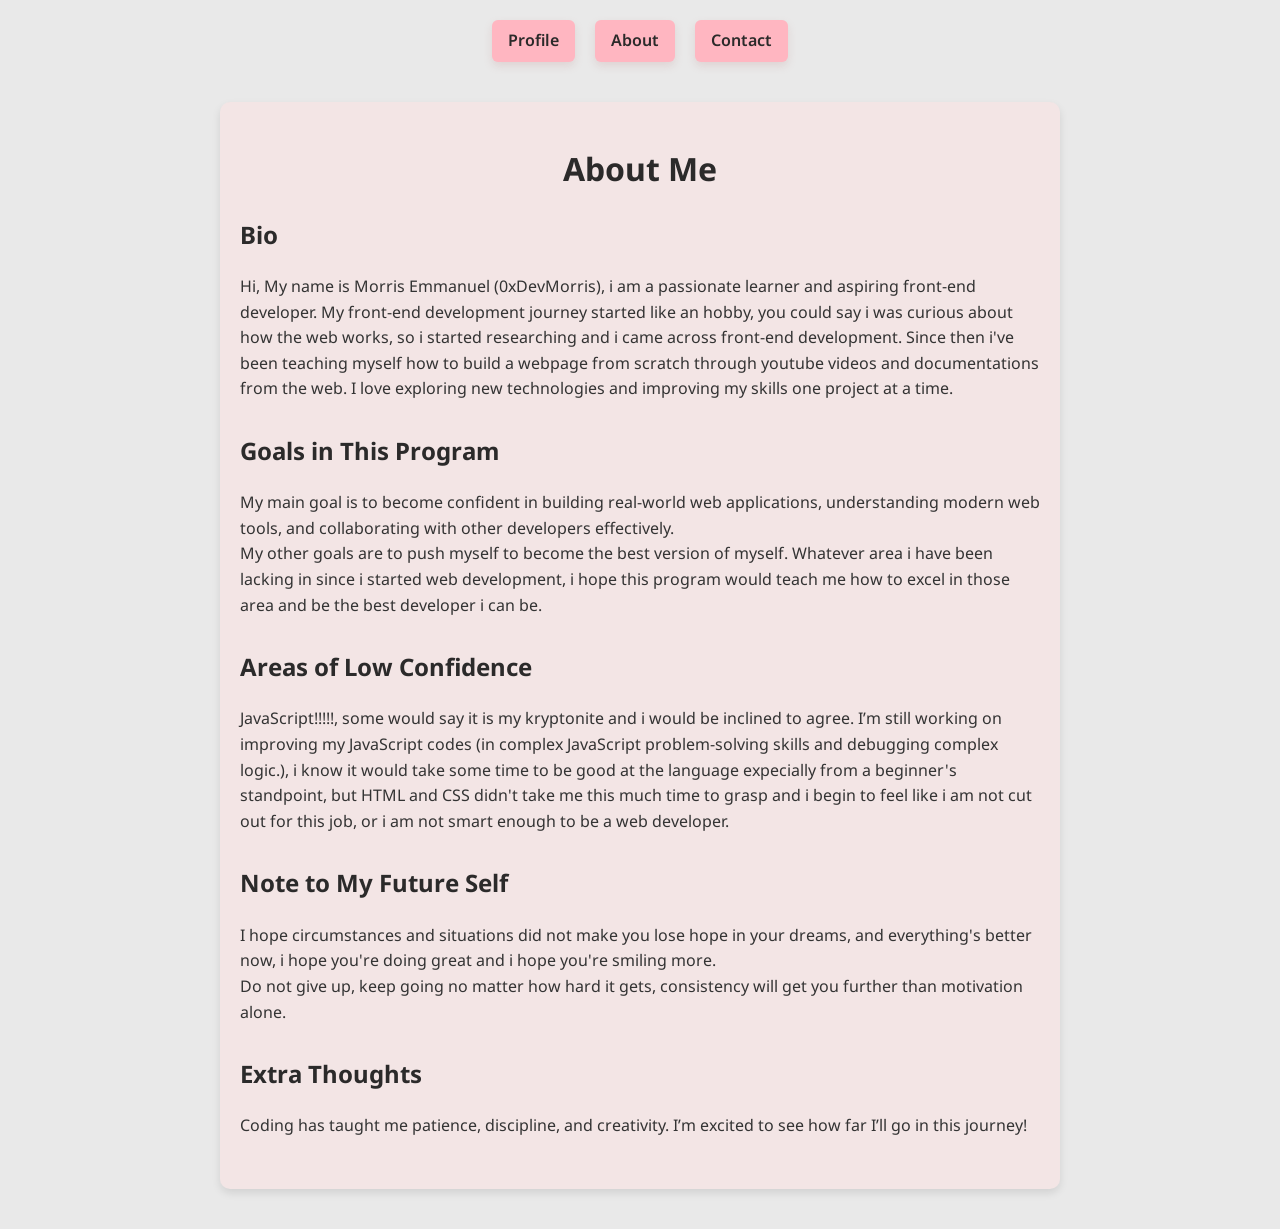
<file: about.html>
<!DOCTYPE html>
<html lang="en">
  <head>
    <meta charset="UTF-8" />
    <meta name="viewport" content="width=device-width, initial-scale=1.0" />
    <title>About Me</title>
    <link rel="preconnect" href="https://fonts.googleapis.com" />
    <link rel="preconnect" href="https://fonts.gstatic.com" crossorigin />
    <link
      href="https://fonts.googleapis.com/css2?family=Noto+Sans:ital,wght@0,100..900;1,100..900&display=swap"
      rel="stylesheet"
    />
    <link rel="stylesheet" href="./about.css" />
  </head>

  <body>
    <nav class="nav-bar">
      <ul class="nav-links">
        <li><a href="./index.html" class="nav">Profile</a></li>
        <li><a href="./about.html" class="nav">About</a></li>
        <li><a href="./contact.html" class="nav">Contact</a></li>
      </ul>
    </nav>
    <main data-testid="test-about-page">
      <h1>About Me</h1>

      <section data-testid="test-about-bio">
        <h2>Bio</h2>
        <p>
          Hi, My name is Morris Emmanuel (0xDevMorris), i am a passionate
          learner and aspiring front-end developer. My front-end development
          journey started like an hobby, you could say i was curious about how
          the web works, so i started researching and i came across front-end
          development. Since then i've been teaching myself how to build a
          webpage from scratch through youtube videos and documentations from
          the web. I love exploring new technologies and improving my skills one
          project at a time.
        </p>
      </section>

      <section data-testid="test-about-goals">
        <h2>Goals in This Program</h2>
        <p>
          My main goal is to become confident in building real-world web
          applications, understanding modern web tools, and collaborating with
          other developers effectively. <br />
          My other goals are to push myself to become the best version of
          myself. Whatever area i have been lacking in since i started web
          development, i hope this program would teach me how to excel in those
          area and be the best developer i can be.
        </p>
      </section>

      <section data-testid="test-about-confidence">
        <h2>Areas of Low Confidence</h2>
        <p>
          JavaScript!!!!!, some would say it is my kryptonite and i would be
          inclined to agree. I’m still working on improving my JavaScript codes
          (in complex JavaScript problem-solving skills and debugging complex
          logic.), i know it would take some time to be good at the language
          expecially from a beginner's standpoint, but HTML and CSS didn't take
          me this much time to grasp and i begin to feel like i am not cut out
          for this job, or i am not smart enough to be a web developer. <br />
        </p>
      </section>

      <section data-testid="test-about-future-note">
        <h2>Note to My Future Self</h2>
        <p>
          I hope circumstances and situations did not make you lose hope in your
          dreams, and everything's better now, i hope you're doing great and i
          hope you're smiling more.
          <br />
          Do not give up, keep going no matter how hard it gets, consistency
          will get you further than motivation alone.
        </p>
      </section>

      <section data-testid="test-about-extra">
        <h2>Extra Thoughts</h2>
        <p>
          Coding has taught me patience, discipline, and creativity. I’m excited
          to see how far I’ll go in this journey!
        </p>
      </section>
    </main>
  </body>
</html>
</file>
<file: about.css>
body {
  font-family: "Noto Sans", sans-serif;
  background-color: #e9e9e9;
  color: #333;
  margin: 0;
  padding: 0;
  line-height: 1.6;
}

.nav-links {
  list-style: none;
  display: flex;
  justify-content: center;
  gap: 20px; 
  padding: 0;
  margin: 20px 0;
}

.nav {
  display: inline-block;
  background-color: #ffb6c1; 
  color: #2b2a2a; 
  padding: 8px 16px;
  border-radius: 6px;
  text-decoration: none;
  font-weight: 600;
  transition: background-color 0.3s ease, transform 0.2s ease;
  box-shadow: 0 4px 8px rgba(185, 126, 126, 0.2);
}


.nav:hover {
  background-color: #ff9eb3; 
  transform: translateY(-2px); 
}


.nav:active {
  background-color: #ff8aa1;
  transform: scale(0.97);
}


main {
  max-width: 800px;
  margin: 40px auto;
  background-color: #f3e5e5;
  padding: 20px;
  border-radius: 10px;
  box-shadow: 0 4px 8px rgba(0, 0, 0, 0.1);
}

main h1{
    text-align: center;
}

section {
  margin-bottom: 30px;
}

h1,
h2 {
  color: #2b2a2a;
}

p {
  font-size: 16px;
}
</file>
